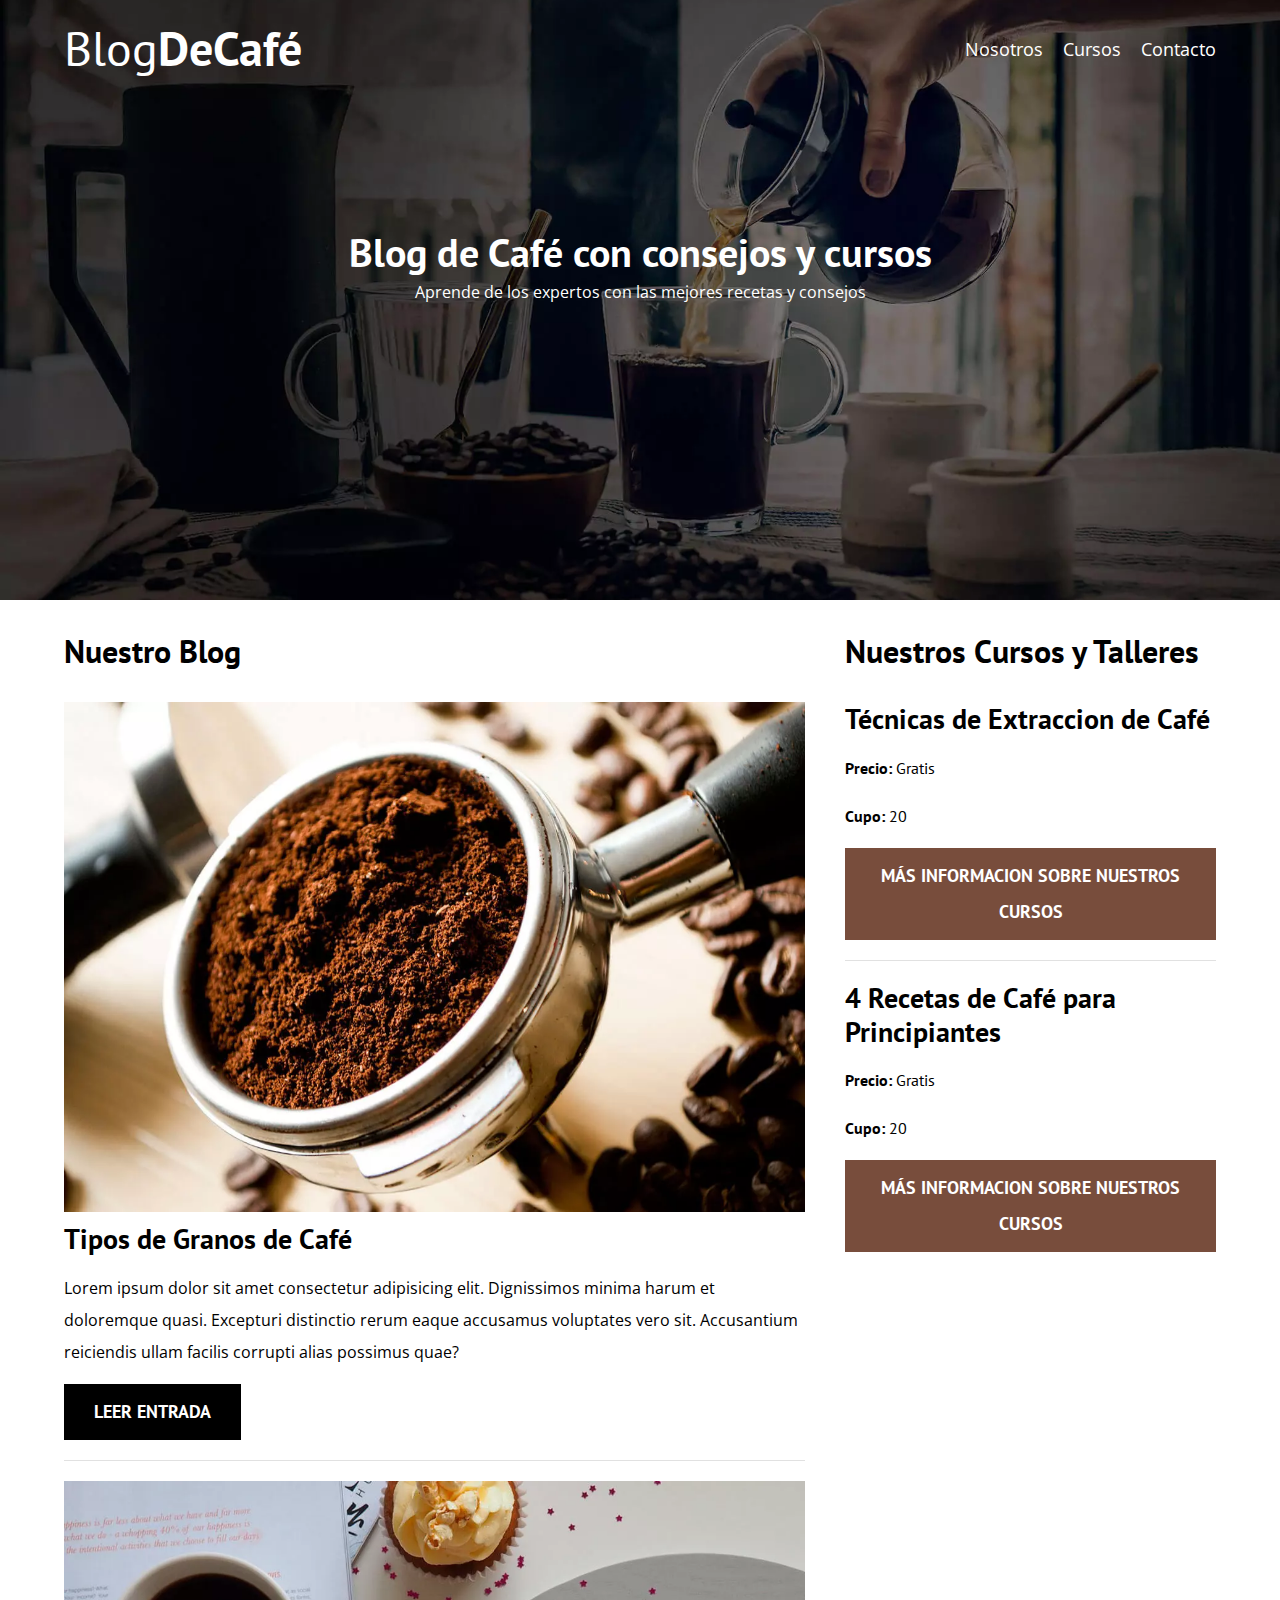
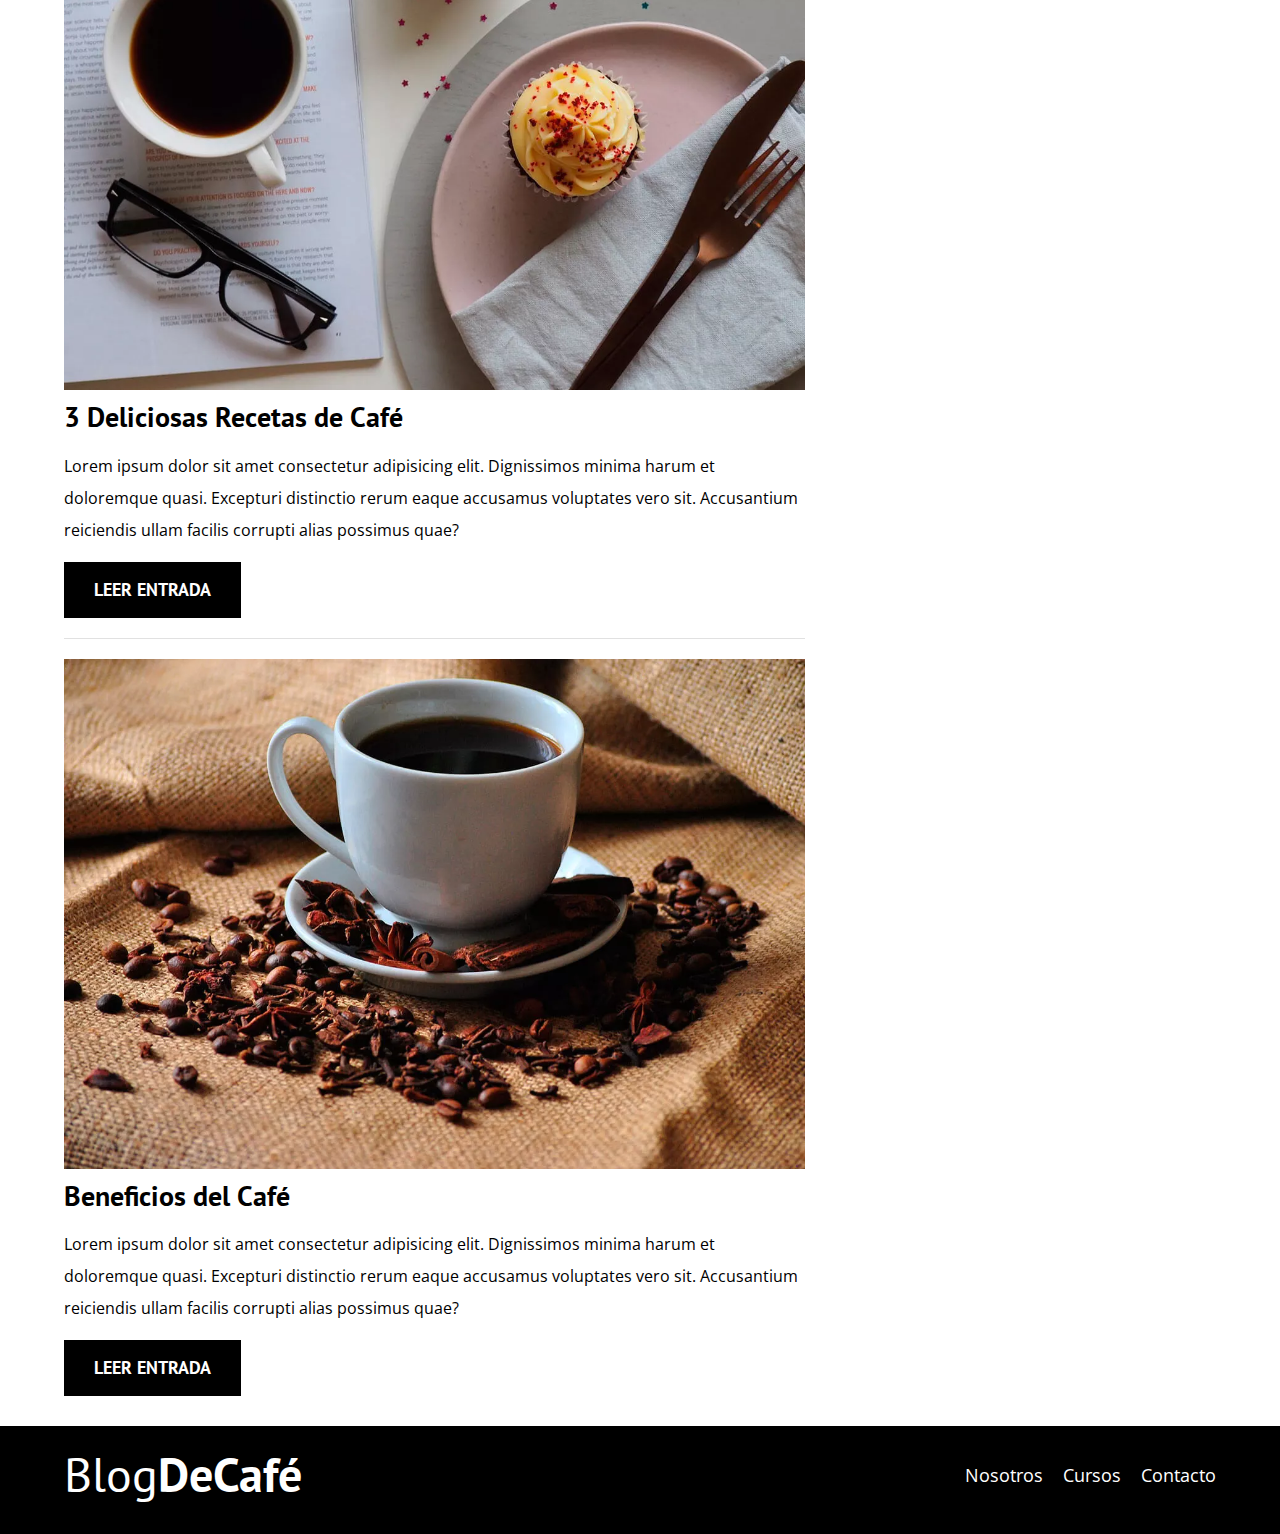
<file: index.html>
<!DOCTYPE html>
<html lang="en">

<head>
    <meta charset="UTF-8">
    <meta http-equiv="X-UA-Compatible" content="IE=edge">
    <meta name="viewport" content="width=device-width, initial-scale=1.0">
    <title>Blog de Café</title>
    <meta name="description" content="Pagina web de blog de café">

    <!-- Prefetch --> <!-- Pagina que se precarga suponiendo que es la proxima que el usuario abrira. -->
    <link rel="prefetch" href="nosotros.html" as="document">
    
    <!-- Preload -->
    <link rel="preload" href="css/normalize.css" as="style">
    <link rel="stylesheet" href="css/normalize.css">

    <link rel="preload" href="https://fonts.googleapis.com/css2?family=Open+Sans&family=PT+Sans:wght@400;700&display=swap"
    as="font" crossorigin="crossorigin">
    <link rel="preconnect" href="https://fonts.googleapis.com">
    <link rel="preconnect" href="https://fonts.gstatic.com" crossorigin>
    <link href="https://fonts.googleapis.com/css2?family=Open+Sans&family=PT+Sans:wght@400;700&display=swap" rel="stylesheet">

    <link rel="preload" href="css/styles.css" as="style">
    <link rel="stylesheet" href="css/styles.css">

</head>

<body>
    <header class="header">
        <div class="contenedor">
            <div class="barra">
                <a class="logo" href="index.html">
                    <h1 class="logo__nombre no-margin centrar-texto">Blog<span class="logo__bold">DeCafé</span></h1>
                </a>
                <nav class="navegacion">
                    <a href="nosotros.html" class="navegacion__enlace">Nosotros</a>
                    <a href="cursos.html" class="navegacion__enlace">Cursos</a>
                    <a href="contacto.html" class="navegacion__enlace">Contacto</a>
                </nav>
            </div>
        </div>
        <div class="header__texto">
            <h2 class="no-margin">Blog de Café con consejos y cursos</h2>
            <p class="no-margin">Aprende de los expertos con las mejores recetas y consejos</p>
        </div>
    </header>
    <div class="contenedor contenido-principal">
        <main class="blog">
            <h3>Nuestro Blog</h3>
            <article class="entrada">
                <div class="entrada__imagen">
                    <picture>
                        <source loading="lazy" srcset="img/blog1.webp" type="image/webp">
                        <img loading="lazy" src="img/blog1.jpg" alt="imagen blog">
                    </picture>
                </div>
                <div class="entrada__contenido">
                    <h4 class="no-margin">Tipos de Granos de Café</h4>
                    <p>Lorem ipsum dolor sit amet consectetur adipisicing elit. Dignissimos minima harum et doloremque
                        quasi. Excepturi distinctio rerum eaque accusamus voluptates vero sit. Accusantium reiciendis
                        ullam facilis corrupti alias possimus quae?</p>
                    <a href="entrada.html" class="boton boton--primario">Leer entrada</a>
                </div>
            </article>

            <article class="entrada">
                <div class="entrada__imagen">
                    <picture>
                        <source loading="lazy" srcset="img/blog2.webp" type="image/webp">
                        <img loading="lazy" src="img/blog2.jpg" alt="imagen blog">
                    </picture>
                </div>
                <div class="entrada__contenido">
                    <h4 class="no-margin">3 Deliciosas Recetas de Café</h4>
                    <p>Lorem ipsum dolor sit amet consectetur adipisicing elit. Dignissimos minima harum et doloremque
                        quasi. Excepturi distinctio rerum eaque accusamus voluptates vero sit. Accusantium reiciendis
                        ullam facilis corrupti alias possimus quae?</p>
                    <a href="entrada.html" class="boton boton--primario">Leer entrada</a>
                </div>
            </article>

            <article class="entrada">
                <div class="entrada__imagen">
                    <picture>
                        <source loading="lazy" srcset="img/blog3.webp" type="image/webp">
                        <img loading="lazy" src="img/blog3.jpg" alt="imagen blog">
                    </picture>
                </div>
                <div class="entrada__contenido">
                    <h4 class="no-margin">Beneficios del Café</h4>
                    <p>Lorem ipsum dolor sit amet consectetur adipisicing elit. Dignissimos minima harum et doloremque
                        quasi. Excepturi distinctio rerum eaque accusamus voluptates vero sit. Accusantium reiciendis
                        ullam facilis corrupti alias possimus quae?</p>
                    <a href="entrada.html" class="boton boton--primario">Leer entrada</a>
                </div>
            </article>
        </main>
        <aside class="sidebar">
            <h3>Nuestros Cursos y Talleres</h3>
            <ul class="cursos no-padding">
                <li class="widget-curso">
                    <h4 class="no-margin">Técnicas de Extraccion de Café</h4>
                    <p class="widget-curso__label">Precio:
                        <span class="widget-curso__info">Gratis</span>
                    </p>
                    <p class="widget-curso__label">Cupo:
                        <span class="widget-curso__info">20</span>
                    </p>
                    <a href="entrada.html" class="boton boton--secundario">Más Informacion sobre nuestros cursos</a>
                </li>
                <li class="widget-curso">
                    <h4 class="no-margin">4 Recetas de Café para Principiantes</h4>
                    <p class="widget-curso__label">Precio:
                        <span class="widget-curso__info">Gratis</span>
                    </p>
                    <p class="widget-curso__label">Cupo:
                        <span class="widget-curso__info">20</span>
                    </p>
                    <a href="entrada.html" class="boton boton--secundario">Más Informacion sobre nuestros cursos</a>
                </li>
            </ul>
        </aside>
    </div>
    <footer class="footer">
        <div class="contenedor">
            <div class="barra">
                <a class="logo" href="index.html">
                    <h1 class="logo__nombre no-margin centrar-texto">Blog<span class="logo__bold">DeCafé</span></h1>
                </a>
                <nav class="navegacion">
                    <a href="nosotros.html" class="navegacion__enlace">Nosotros</a>
                    <a href="cursos.html" class="navegacion__enlace">Cursos</a>
                    <a href="contacto.html" class="navegacion__enlace">Contacto</a>
                </nav>
            </div>
        </div>
    </footer>

    <script src="js/modernizr.js"></script>

</body>
</html>
</file>
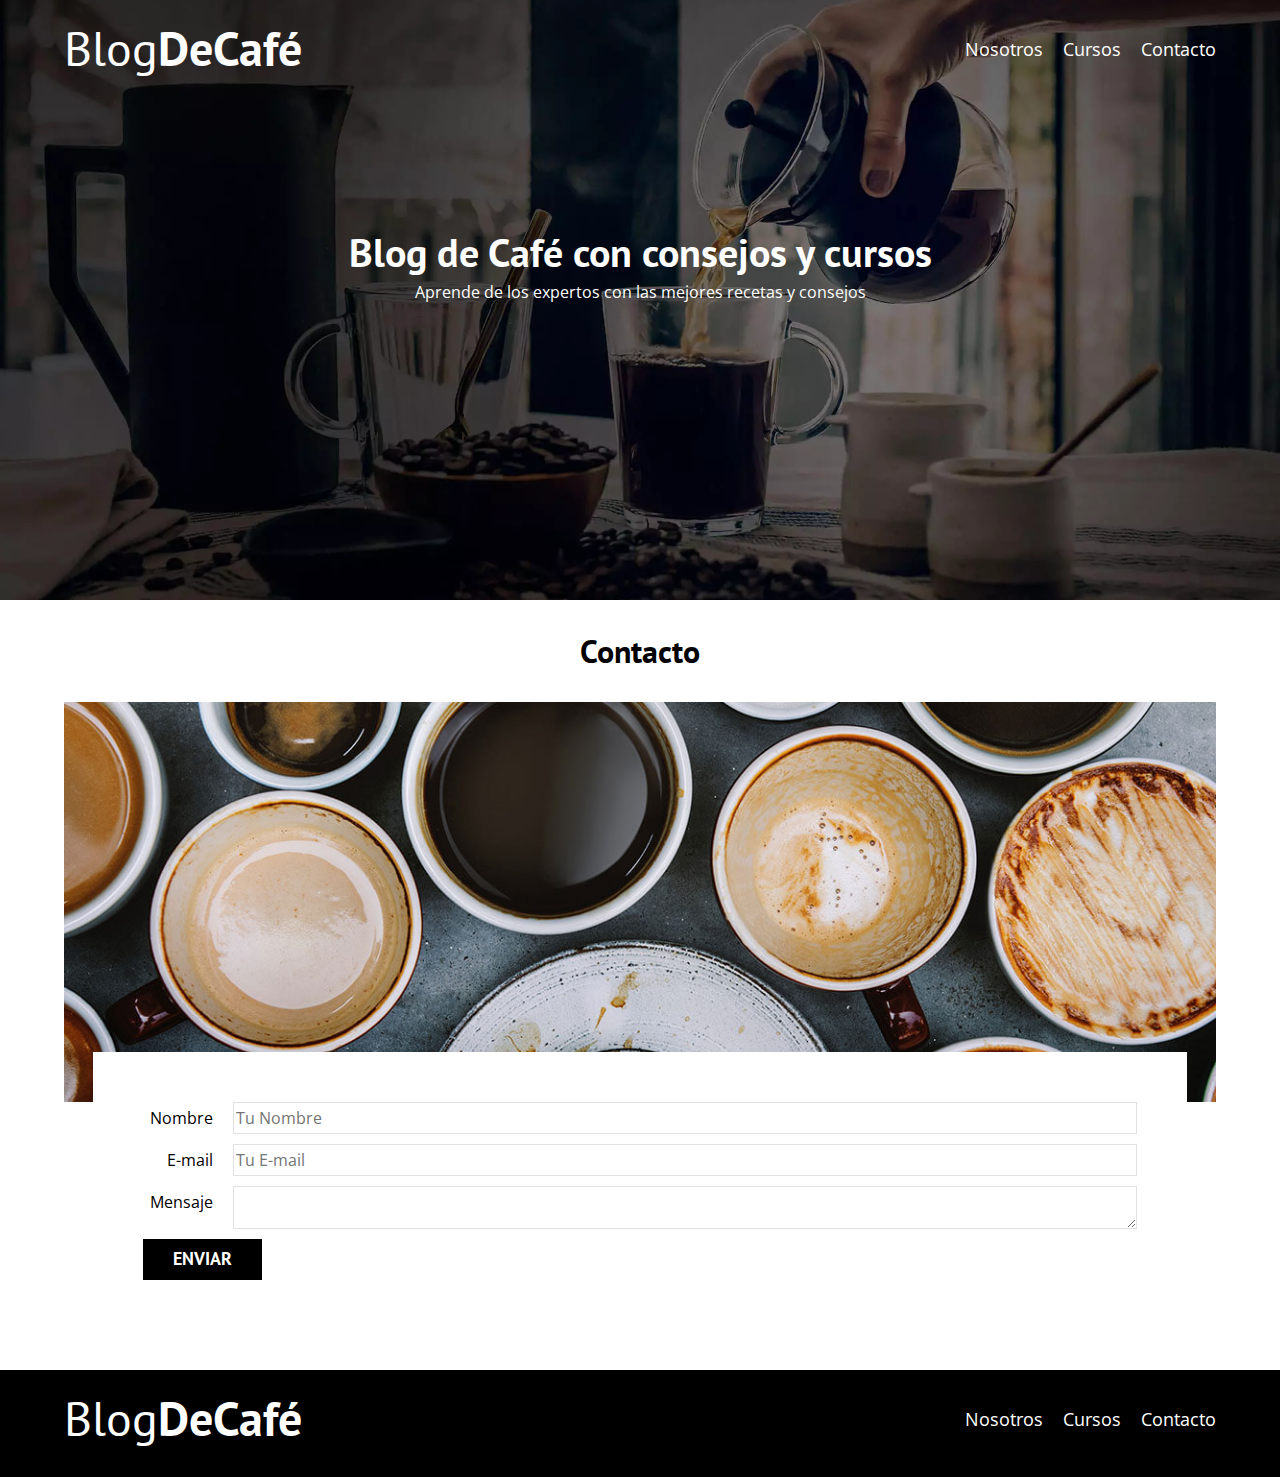
<file: contacto.html>
<!DOCTYPE html>
<html lang="en">

<head>
    <meta charset="UTF-8">
    <meta http-equiv="X-UA-Compatible" content="IE=edge">
    <meta name="viewport" content="width=device-width, initial-scale=1.0">
    <title>Blog de Café</title>
    <link rel="stylesheet" href="css/normalize.css">
    <link rel="preconnect" href="https://fonts.googleapis.com">
    <link rel="preconnect" href="https://fonts.gstatic.com" crossorigin>
    <link href="https://fonts.googleapis.com/css2?family=Open+Sans&family=PT+Sans:wght@400;700&display=swap"
        rel="stylesheet">
    <link rel="stylesheet" href="css/styles.css">
</head>

<body>
    <header class="header">
        <div class="contenedor">
            <div class="barra">
                <a class="logo" href="index.html">
                    <h1 class="logo__nombre no-margin centrar-texto">Blog<span class="logo__bold">DeCafé</span></h1>
                </a>
                <nav class="navegacion">
                    <a href="nosotros.html" class="navegacion__enlace">Nosotros</a>
                    <a href="cursos.html" class="navegacion__enlace">Cursos</a>
                    <a href="contacto.html" class="navegacion__enlace">Contacto</a>
                </nav>
            </div>
        </div>
        <div class="header__texto">
            <h2 class="no-margin">Blog de Café con consejos y cursos</h2>
            <p class="no-margin">Aprende de los expertos con las mejores recetas y consejos</p>
        </div>
    </header>

    <main class="contenedor">
        <h3 class="centrar-texto">Contacto</h3>

        <div class="contacto-bg"></div>

        <form class="formulario">
            <div class="campo">
                <label class="campo__label" for="nombre">Nombre</label>
                <input 
                    class="campo__field"
                    type="text" 
                    placeholder="Tu Nombre" 
                    id="nombre">

            </div>
            <div class="campo">
                <label class="campo__label" for="email">E-mail</label>
                <input 
                    class="campo__field"
                    type="email" 
                    placeholder="Tu E-mail" 
                    id="email">
            </div>
            <div class="campo">
                <label class="campo__label" for="mensaje">Mensaje</label>
                <textarea
                    class="campo__field campo__field--textarea"
                    id="mensaje"></textarea>
            </div>
            <div class="campo">
                <input 
                    type="submit" 
                    value="Enviar" 
                    class="boton boton--primario">
            </div>
        </form>

    </main> <!-- .contenedor -->

    <footer class="footer">
        <div class="contenedor">
            <div class="barra">
                <a class="logo" href="index.html">
                    <h1 class="logo__nombre no-margin centrar-texto">Blog<span class="logo__bold">DeCafé</span></h1>
                </a>
                <nav class="navegacion">
                    <a href="nosotros.html" class="navegacion__enlace">Nosotros</a>
                    <a href="cursos.html" class="navegacion__enlace">Cursos</a>
                    <a href="contacto.html" class="navegacion__enlace">Contacto</a>
                </nav>
            </div>
        </div>
    </footer>

    <script src="js/modernizr.js"></script>
</body>
</html>
</file>
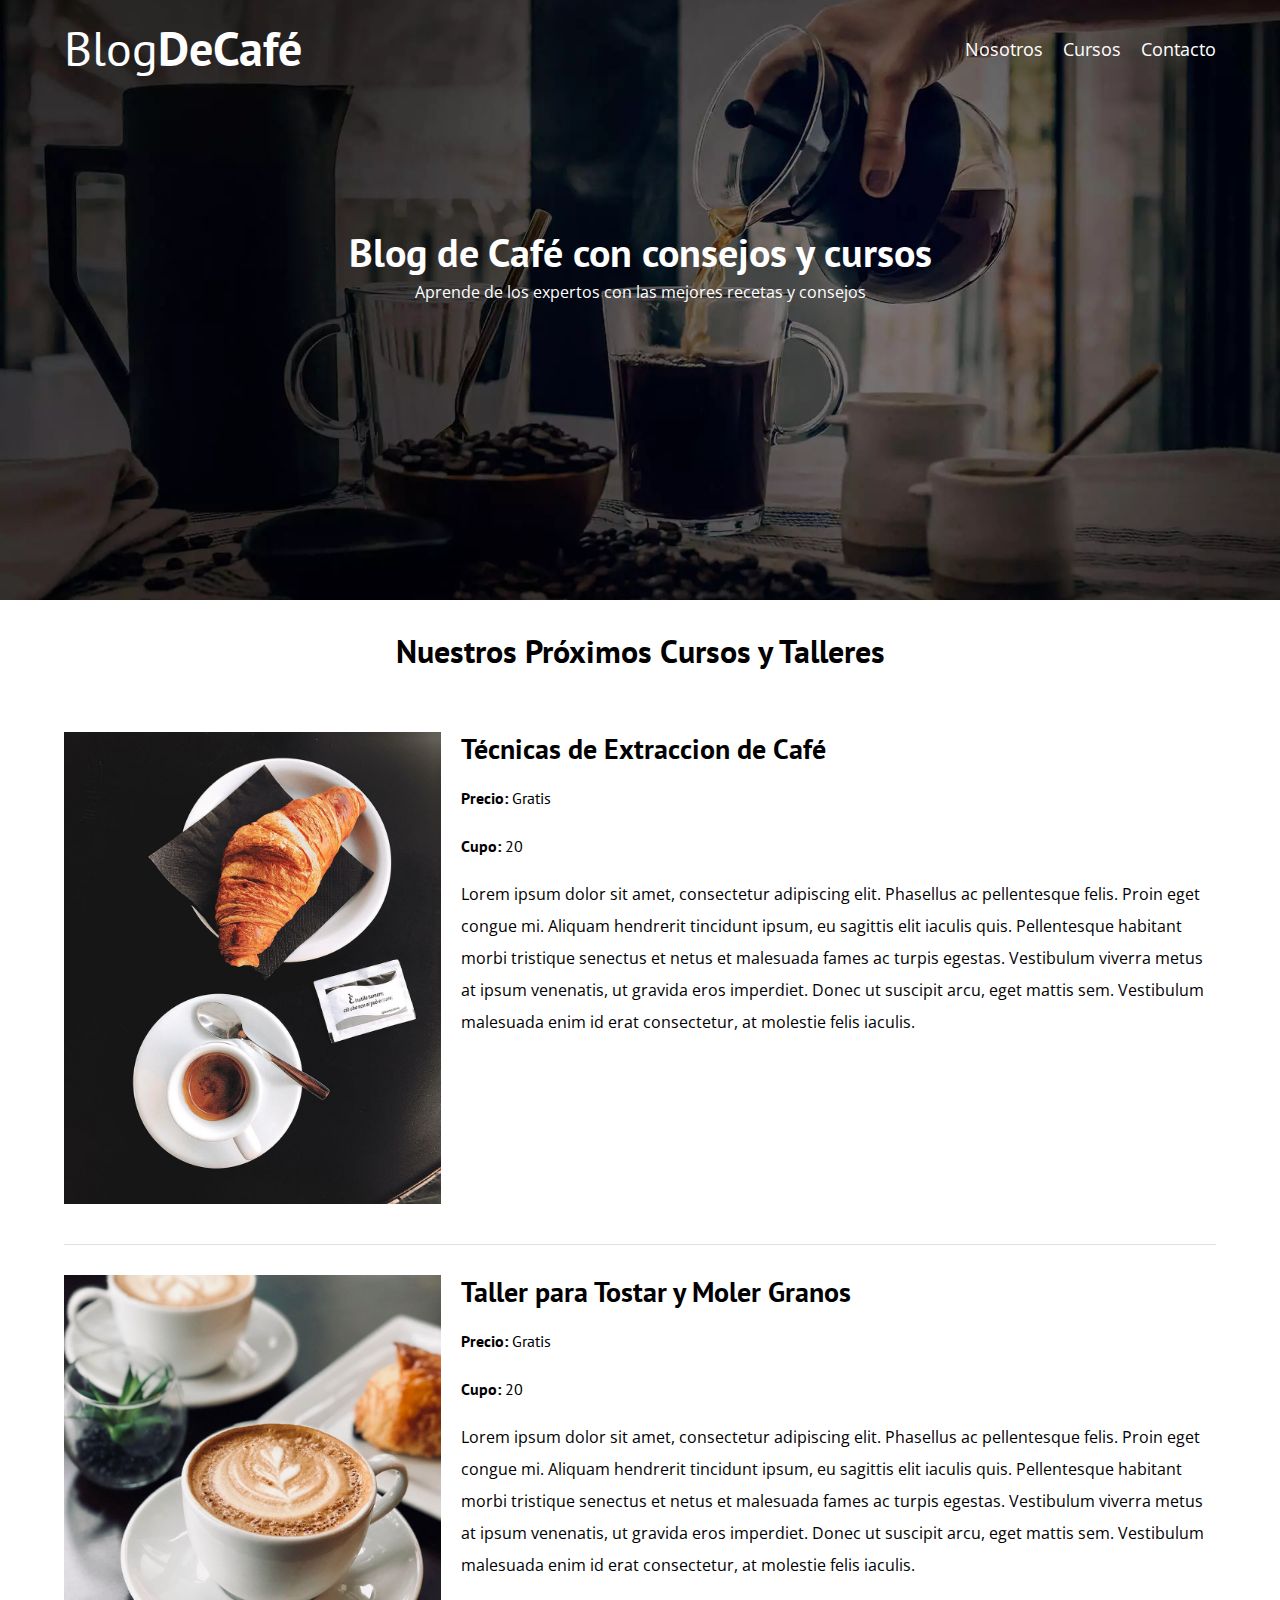
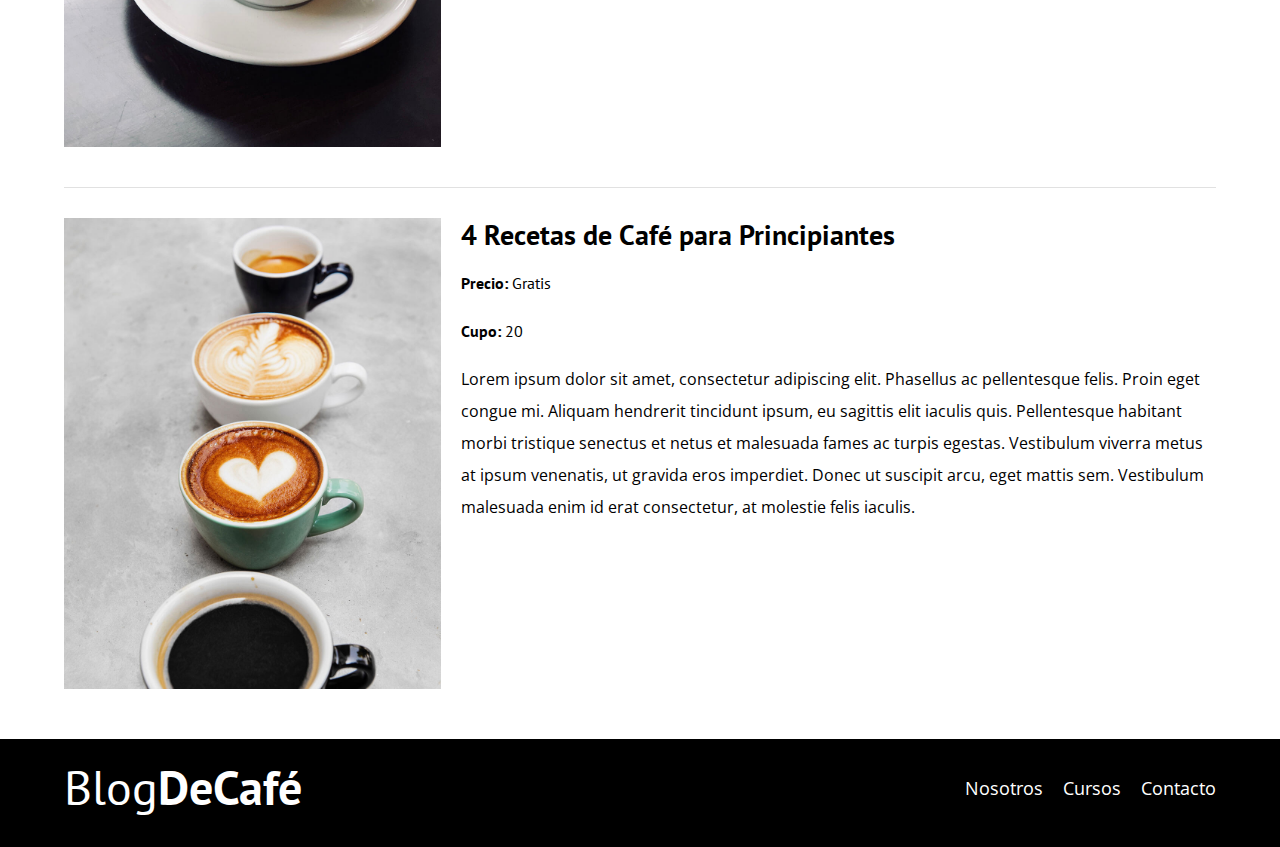
<file: cursos.html>
<!DOCTYPE html>
<html lang="en">

<head>
    <meta charset="UTF-8">
    <meta http-equiv="X-UA-Compatible" content="IE=edge">
    <meta name="viewport" content="width=device-width, initial-scale=1.0">
    <title>Blog de Café</title>
    <link rel="stylesheet" href="css/normalize.css">
    <link rel="preconnect" href="https://fonts.googleapis.com">
    <link rel="preconnect" href="https://fonts.gstatic.com" crossorigin>
    <link href="https://fonts.googleapis.com/css2?family=Open+Sans&family=PT+Sans:wght@400;700&display=swap"
        rel="stylesheet">
    <link rel="stylesheet" href="css/styles.css">
</head>

<body>
    <header class="header">
        <div class="contenedor">
            <div class="barra">
                <a class="logo" href="index.html">
                    <h1 class="logo__nombre no-margin centrar-texto">Blog<span class="logo__bold">DeCafé</span></h1>
                </a>
                <nav class="navegacion">
                    <a href="nosotros.html" class="navegacion__enlace">Nosotros</a>
                    <a href="cursos.html" class="navegacion__enlace">Cursos</a>
                    <a href="contacto.html" class="navegacion__enlace">Contacto</a>
                </nav>
            </div>
        </div>
        <div class="header__texto">
            <h2 class="no-margin">Blog de Café con consejos y cursos</h2>
            <p class="no-margin">Aprende de los expertos con las mejores recetas y consejos</p>
        </div>
    </header>

    <main class="contenedor">
        <h3 class="centrar-texto">Nuestros Próximos Cursos y Talleres</h3>

        <div class="curso">
            <div class="curso__imagen">
                <img src="img/curso1.jpg" alt="imagen del curso">
            </div>
            <div class="curso__informacion">
                <h4 class="no-margin">Técnicas de Extraccion de Café</h4>
                <p class="curso__label">Precio:
                    <span class="curso__info">Gratis</span>
                </p>
                <p class="curso__label">Cupo:
                    <span class="curso__info">20</span>
                </p>
                <p class="curso__descripcion">
                    Lorem ipsum dolor sit amet, consectetur adipiscing elit. Phasellus ac pellentesque felis. Proin eget
                    congue mi. Aliquam hendrerit tincidunt ipsum, eu sagittis elit iaculis quis. Pellentesque habitant
                    morbi tristique senectus et netus et malesuada fames ac turpis egestas. Vestibulum viverra metus at
                    ipsum venenatis, ut gravida eros imperdiet. Donec ut suscipit arcu, eget mattis sem. Vestibulum
                    malesuada enim id erat consectetur, at molestie felis iaculis.
                </p>
            </div> <!-- .curso__informacion -->
        </div> <!--.curso-->

        <div class="curso">
            <div class="curso__imagen">
                <img src="img/curso2.jpg" alt="imagen del curso">
            </div>
            <div class="curso__informacion">
                <h4 class="no-margin">Taller para Tostar y Moler Granos</h4>
                <p class="curso__label">Precio:
                    <span class="curso__info">Gratis</span>
                </p>
                <p class="curso__label">Cupo:
                    <span class="curso__info">20</span>
                </p>
                <p class="curso__descripcion">
                    Lorem ipsum dolor sit amet, consectetur adipiscing elit. Phasellus ac pellentesque felis. Proin eget
                    congue mi. Aliquam hendrerit tincidunt ipsum, eu sagittis elit iaculis quis. Pellentesque habitant
                    morbi tristique senectus et netus et malesuada fames ac turpis egestas. Vestibulum viverra metus at
                    ipsum venenatis, ut gravida eros imperdiet. Donec ut suscipit arcu, eget mattis sem. Vestibulum
                    malesuada enim id erat consectetur, at molestie felis iaculis.
                </p>
            </div> <!-- .curso__informacion -->
        </div> <!--.curso-->

        <div class="curso">
            <div class="curso__imagen">
                <img src="img/curso3.jpg" alt="imagen del curso">
            </div>
            <div class="curso__informacion">
                <h4 class="no-margin">4 Recetas de Café para Principiantes</h4>
                <p class="curso__label">Precio:
                    <span class="curso__info">Gratis</span>
                </p>
                <p class="curso__label">Cupo:
                    <span class="curso__info">20</span>
                </p>
                <p class="curso__descripcion">
                    Lorem ipsum dolor sit amet, consectetur adipiscing elit. Phasellus ac pellentesque felis. Proin eget
                    congue mi. Aliquam hendrerit tincidunt ipsum, eu sagittis elit iaculis quis. Pellentesque habitant
                    morbi tristique senectus et netus et malesuada fames ac turpis egestas. Vestibulum viverra metus at
                    ipsum venenatis, ut gravida eros imperdiet. Donec ut suscipit arcu, eget mattis sem. Vestibulum
                    malesuada enim id erat consectetur, at molestie felis iaculis.
                </p>
            </div> <!-- .curso__informacion -->
        </div> <!--.curso-->

    </main>

    <footer class="footer">
        <div class="contenedor">
            <div class="barra">
                <a class="logo" href="index.html">
                    <h1 class="logo__nombre no-margin centrar-texto">Blog<span class="logo__bold">DeCafé</span></h1>
                </a>
                <nav class="navegacion">
                    <a href="nosotros.html" class="navegacion__enlace">Nosotros</a>
                    <a href="cursos.html" class="navegacion__enlace">Cursos</a>
                    <a href="contacto.html" class="navegacion__enlace">Contacto</a>
                </nav>
            </div>
        </div>
    </footer>

    <script src="js/modernizr.js"></script>
</body>
</html>
</file>
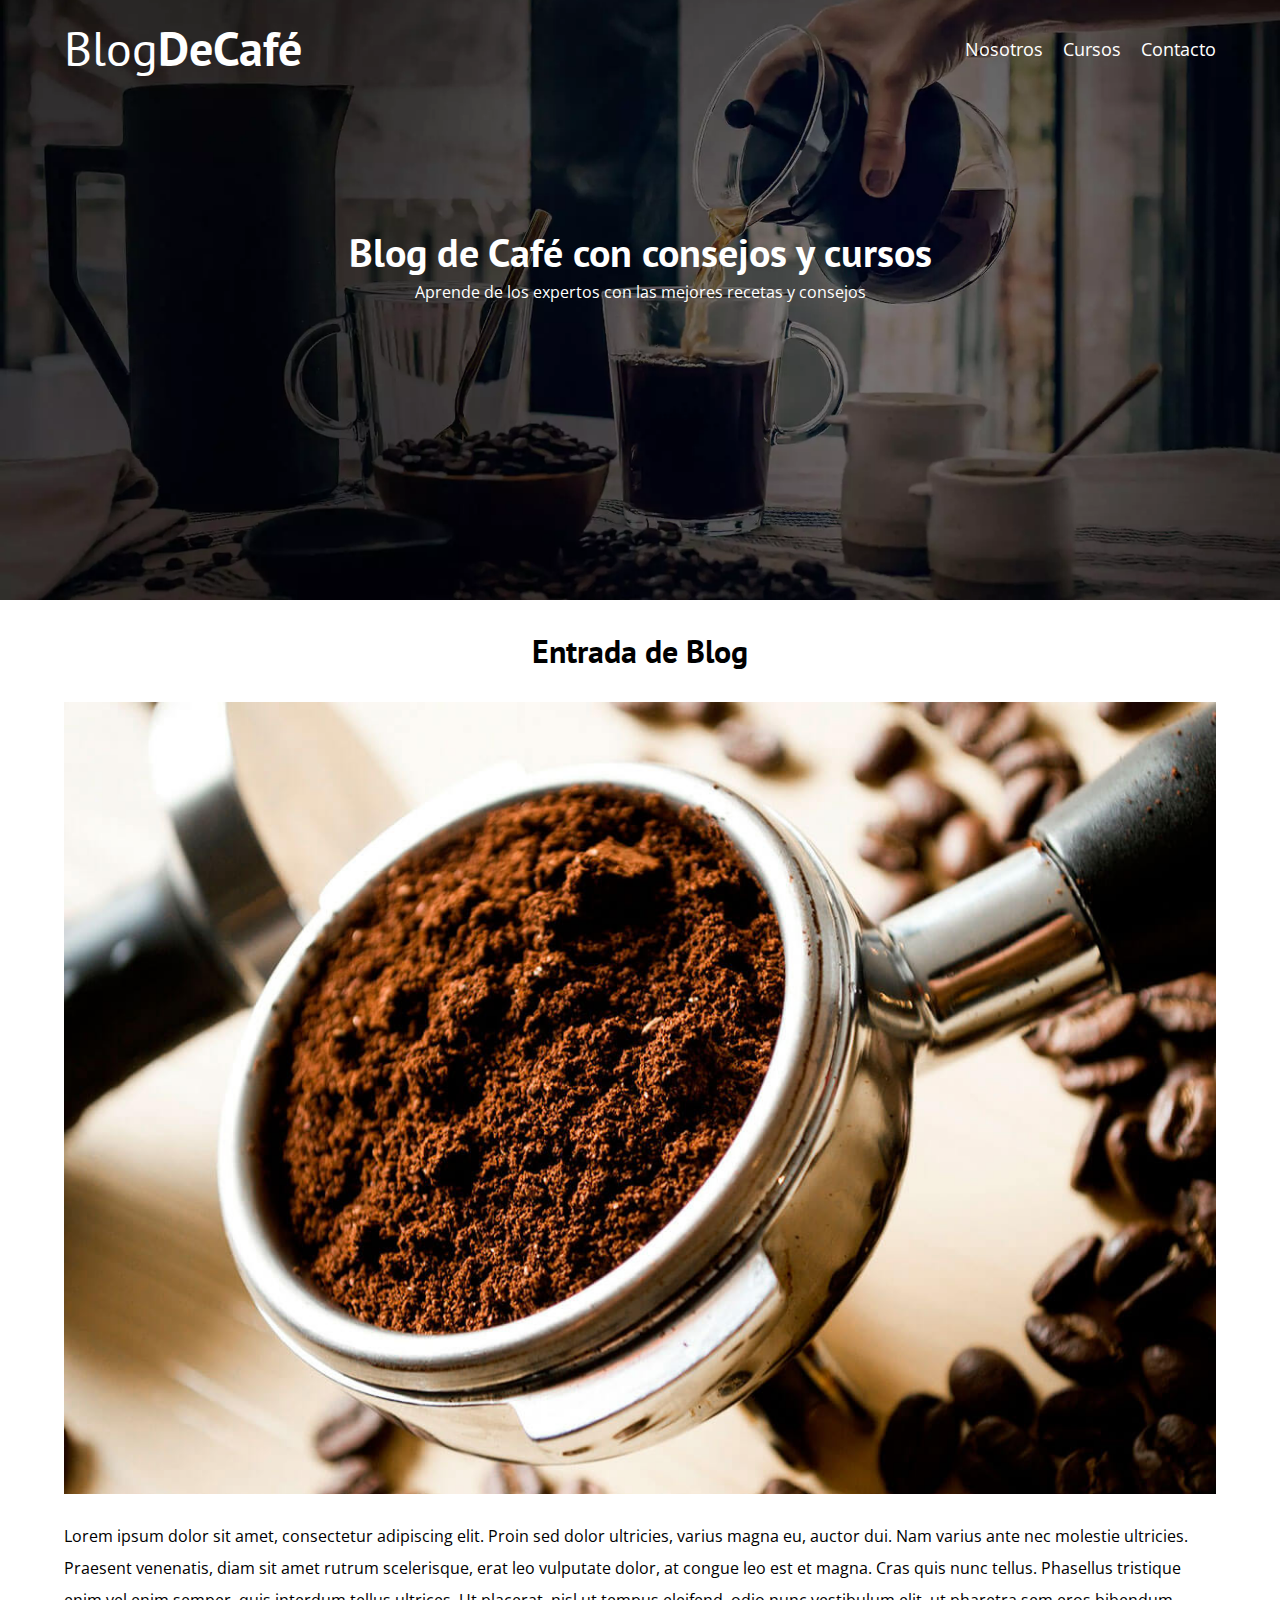
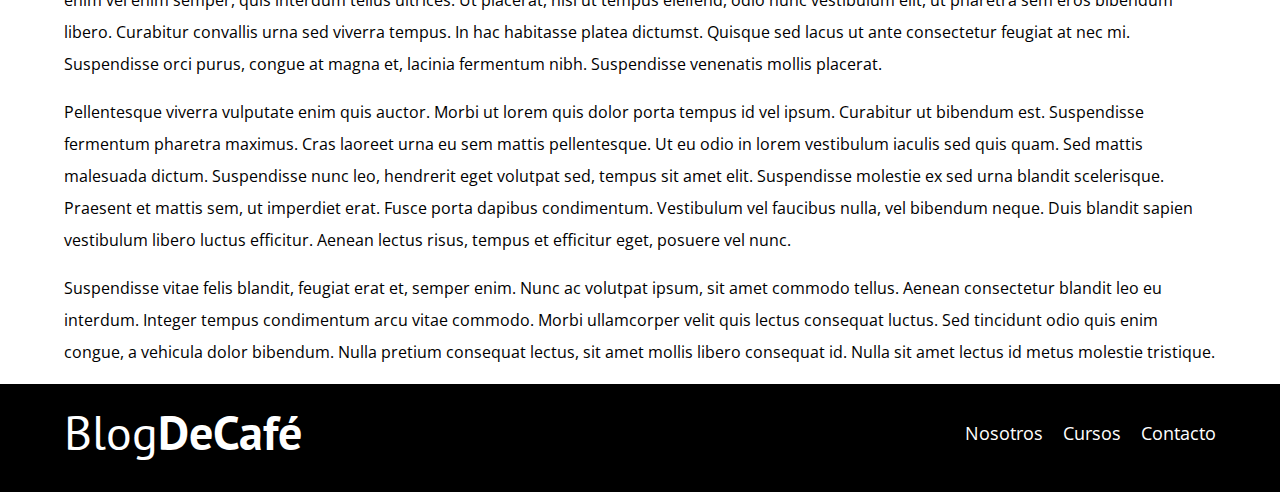
<file: entrada.html>
<!DOCTYPE html>
<html lang="en">

<head>
    <meta charset="UTF-8">
    <meta http-equiv="X-UA-Compatible" content="IE=edge">
    <meta name="viewport" content="width=device-width, initial-scale=1.0">
    <title>Blog de Café</title>
    <link rel="stylesheet" href="css/normalize.css">
    <link rel="preconnect" href="https://fonts.googleapis.com">
    <link rel="preconnect" href="https://fonts.gstatic.com" crossorigin>
    <link href="https://fonts.googleapis.com/css2?family=Open+Sans&family=PT+Sans:wght@400;700&display=swap"
        rel="stylesheet">
    <link rel="stylesheet" href="css/styles.css">
</head>

<body>
    <header class="header">
        <div class="contenedor">
            <div class="barra">
                <a class="logo" href="index.html">
                    <h1 class="logo__nombre no-margin centrar-texto">Blog<span class="logo__bold">DeCafé</span></h1>
                </a>
                <nav class="navegacion">
                    <a href="nosotros.html" class="navegacion__enlace">Nosotros</a>
                    <a href="cursos.html" class="navegacion__enlace">Cursos</a>
                    <a href="contacto.html" class="navegacion__enlace">Contacto</a>
                </nav>
            </div>
        </div>
        <div class="header__texto">
            <h2 class="no-margin">Blog de Café con consejos y cursos</h2>
            <p class="no-margin">Aprende de los expertos con las mejores recetas y consejos</p>
        </div>
    </header>

    <main class="contenedor">
        <h3 class="centrar-texto">Entrada de Blog</h3>
        <img src="img/blog1.jpg" alt="imagen del blog">

        <p>
            Lorem ipsum dolor sit amet, consectetur adipiscing elit. Proin sed dolor ultricies, varius magna eu, auctor
            dui. Nam varius ante nec molestie ultricies. Praesent venenatis, diam sit amet rutrum scelerisque, erat leo
            vulputate dolor, at congue leo est et magna. Cras quis nunc tellus. Phasellus tristique enim vel enim
            semper, quis interdum tellus ultrices. Ut placerat, nisl ut tempus eleifend, odio nunc vestibulum elit, ut
            pharetra sem eros bibendum libero. Curabitur convallis urna sed viverra tempus. In hac habitasse platea
            dictumst. Quisque sed lacus ut ante consectetur feugiat at nec mi. Suspendisse orci purus, congue at magna
            et, lacinia fermentum nibh. Suspendisse venenatis mollis placerat.
        </p>
        <p>
            Pellentesque viverra vulputate enim quis auctor. Morbi ut lorem quis dolor porta tempus id vel ipsum.
            Curabitur ut bibendum est. Suspendisse fermentum pharetra maximus. Cras laoreet urna eu sem mattis
            pellentesque. Ut eu odio in lorem vestibulum iaculis sed quis quam. Sed mattis malesuada dictum. Suspendisse
            nunc leo, hendrerit eget volutpat sed, tempus sit amet elit. Suspendisse molestie ex sed urna blandit
            scelerisque. Praesent et mattis sem, ut imperdiet erat. Fusce porta dapibus condimentum. Vestibulum vel
            faucibus nulla, vel bibendum neque. Duis blandit sapien vestibulum libero luctus efficitur. Aenean lectus
            risus, tempus et efficitur eget, posuere vel nunc.
        </p>
        <p>
            Suspendisse vitae felis blandit, feugiat erat et, semper enim. Nunc ac volutpat ipsum, sit amet commodo
            tellus. Aenean consectetur blandit leo eu interdum. Integer tempus condimentum arcu vitae commodo. Morbi
            ullamcorper velit quis lectus consequat luctus. Sed tincidunt odio quis enim congue, a vehicula dolor
            bibendum. Nulla pretium consequat lectus, sit amet mollis libero consequat id. Nulla sit amet lectus id
            metus molestie tristique.
        </p>

    </main> <!-- .contenedor -->

    <footer class="footer">
        <div class="contenedor">
            <div class="barra">
                <a class="logo" href="index.html">
                    <h1 class="logo__nombre no-margin centrar-texto">Blog<span class="logo__bold">DeCafé</span></h1>
                </a>
                <nav class="navegacion">
                    <a href="nosotros.html" class="navegacion__enlace">Nosotros</a>
                    <a href="cursos.html" class="navegacion__enlace">Cursos</a>
                    <a href="contacto.html" class="navegacion__enlace">Contacto</a>
                </nav>
            </div>
        </div>
    </footer>

    <script src="js/modernizr.js"></script>
</body>
</html>
</file>
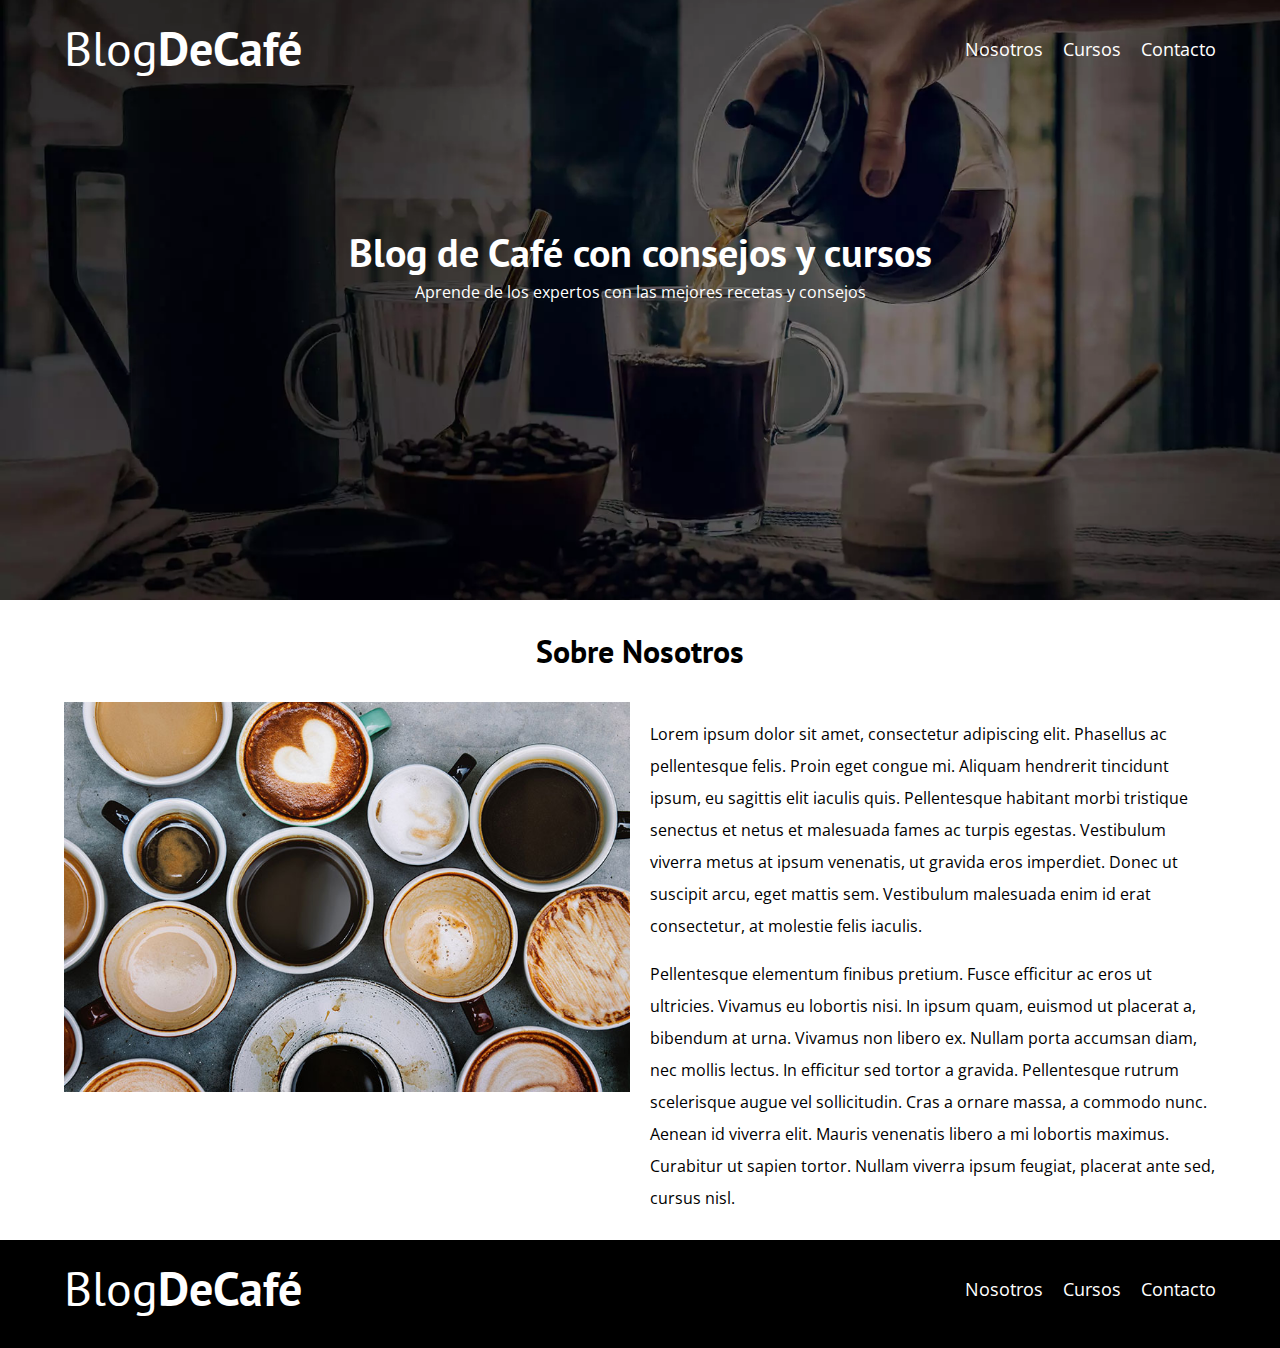
<file: nosotros.html>
<!DOCTYPE html>
<html lang="en">

<head>
    <meta charset="UTF-8">
    <meta http-equiv="X-UA-Compatible" content="IE=edge">
    <meta name="viewport" content="width=device-width, initial-scale=1.0">
    <title>Blog de Café</title>
    <link rel="stylesheet" href="css/normalize.css">
    <link rel="preconnect" href="https://fonts.googleapis.com">
    <link rel="preconnect" href="https://fonts.gstatic.com" crossorigin>
    <link href="https://fonts.googleapis.com/css2?family=Open+Sans&family=PT+Sans:wght@400;700&display=swap"
        rel="stylesheet">
    <link rel="stylesheet" href="css/styles.css">
</head>

<body>
    <header class="header">
        <div class="contenedor">
            <div class="barra">
                <a class="logo" href="index.html">
                    <h1 class="logo__nombre no-margin centrar-texto">Blog<span class="logo__bold">DeCafé</span></h1>
                </a>
                <nav class="navegacion">
                    <a href="nosotros.html" class="navegacion__enlace">Nosotros</a>
                    <a href="cursos.html" class="navegacion__enlace">Cursos</a>
                    <a href="contacto.html" class="navegacion__enlace">Contacto</a>
                </nav>
            </div>
        </div>
        <div class="header__texto">
            <h2 class="no-margin">Blog de Café con consejos y cursos</h2>
            <p class="no-margin">Aprende de los expertos con las mejores recetas y consejos</p>
        </div>
    </header>

    <main class="contenedor">
        <h3 class="centrar-texto">Sobre Nosotros</h3>

        <div class="sobre-nosotros">
            <div class="sobre-nosotros__imagen">
                <img src="img/nosotros.jpg" alt="imagen nosotros">
            </div>
            <div class="sobre-nosotros__texto">

                <p>Lorem ipsum dolor sit amet, consectetur adipiscing elit. Phasellus ac pellentesque felis. Proin eget
                congue mi. Aliquam hendrerit tincidunt ipsum, eu sagittis elit iaculis quis. Pellentesque habitant morbi
                tristique senectus et netus et malesuada fames ac turpis egestas. Vestibulum viverra metus at ipsum
                venenatis, ut gravida eros imperdiet. Donec ut suscipit arcu, eget mattis sem. Vestibulum malesuada enim
                id erat consectetur, at molestie felis iaculis.</p>

                <p>Pellentesque elementum finibus pretium. Fusce efficitur ac eros ut ultricies. Vivamus eu lobortis nisi.
                In ipsum quam, euismod ut placerat a, bibendum at urna. Vivamus non libero ex. Nullam porta accumsan
                diam, nec mollis lectus. In efficitur sed tortor a gravida. Pellentesque rutrum scelerisque augue vel
                sollicitudin. Cras a ornare massa, a commodo nunc. Aenean id viverra elit. Mauris venenatis libero a mi
                lobortis maximus. Curabitur ut sapien tortor. Nullam viverra ipsum feugiat, placerat ante sed, cursus
                nisl.</p>

            </div>
        </div>
    </main>

    <footer class="footer">
        <div class="contenedor">
            <div class="barra">
                <a class="logo" href="index.html">
                    <h1 class="logo__nombre no-margin centrar-texto">Blog<span class="logo__bold">DeCafé</span></h1>
                </a>
                <nav class="navegacion">
                    <a href="nosotros.html" class="navegacion__enlace">Nosotros</a>
                    <a href="cursos.html" class="navegacion__enlace">Cursos</a>
                    <a href="contacto.html" class="navegacion__enlace">Contacto</a>
                </nav>
            </div>
        </div>
    </footer>

    <script src="js/modernizr.js"></script>
</body>
</html>
</file>
<file: css/styles.css>
:root {
    --fuenteHeading: 'PT Sans', sans-serif;
    --fuenteParrafos: 'Open Sans', sans-serif;

    --primario: #784D3C;
    --blanco: #fff;
    --negro: #000;
    --gris: #e1e1e1;
}
html {
    font-size: 62.5%;
    box-sizing: border-box;
}
*, *:before, *:after {
  box-sizing: inherit;
}
body {
    font-family: var(--fuenteParrafos);
    font-size: 1.6rem;
    line-height: 2; /* Interlineado */
}

/* Globales */
.contenedor {
    width: min(90%, 120rem);
    margin: 0 auto;
}

a{
    text-decoration: none;
}

h1, h2, h3, h4 {
    font-family: var(--fuenteHeading);
    line-height: 1.2;
}
h1 {
    font-size: 4.8rem;
}
h2 {
    font-size: 4rem;
}
h3 {
    font-size: 3.2rem;
}
h4 {
    font-size: 2.8rem;
}

img {
    max-width: 100%;
}

.no-margin {
    margin: 0;
}
.no-padding {
    padding: 0;
}
.centrar-texto {
    text-align: center;
}

/* Header */
.webp .header {
    background-image: url(../img/banner.webp);
}
.no-webp .header {
    background-image: url(../img/banner.jpg);
}

.header {
    height: 60rem;
    background-size: cover; /* Para que tome todo el espacio disponible, y no se repita */
    background-repeat: no-repeat;
    background-position: center center; /* Alinea vertical y horizontalmente */
}

.header__texto{
    color: var(--blanco);
    text-align: center;
    margin-top: 5rem;
}

@media (min-width: 768px) {
    .header__texto {
        margin-top: 15rem;
    }
}

.barra {
    padding-top: 2rem;
}

@media (min-width: 768px) {
    .barra {
        display: flex;
        justify-content: space-between; /* Alinea horizontalmente */
        align-items: center; /* Alinea verticalmente */
    }
}

.logo {
    color: var(--blanco);
}
.logo__nombre {
    font-weight: 400;
}
.logo__bold {
    font-weight: 700;
}

@media (min-width: 768px){
    .navegacion {
        display: flex;
        gap: 2rem;
    }
}
.navegacion__enlace {
    display: block;
    text-align: center;
    font-size: 1.8rem;
    color: var(--blanco);
}
@media (min-width: 768px) { 
    .contenido-principal {
        display: grid;
        grid-template-columns: 2fr 1fr;
        column-gap: 4rem;
    }   
}

.entrada {
    border-bottom: 1px solid var(--gris);
    margin-bottom: 2rem;
}

.entrada:last-of-type {
    border: none;
    margin-bottom: 0;
}

.boton {
    display: block;
    font-family: var(--fuenteHeading);
    color: var(--blanco);
    text-align: center;
    padding: 1rem 3rem;
    font-size: 1.8rem;
    text-transform: uppercase;
    font-weight: 700;
    margin-bottom: 2rem;
    border: none;
}
@media (min-width: 768px) {
    .boton {
        display: inline-block;
    }
}
.boton:hover {
    cursor: pointer;
}
.boton--primario {
    background-color: var(--negro);
}
.boton--secundario {
    background-color: var(--primario);
}

.cursos {
    list-style: none;
}
.widget-curso {
    border-bottom: 1px solid var(--gris);
    margin-bottom: 2rem;
}
.widget-curso:last-of-type {
    border: none;
    margin-bottom: none;
}
.widget-curso__label {
    font-family: var(--fuenteHeading);
    font-weight: bold; /* 700 */
}
.widget-curso__info {
    font-weight: normal; /* 400 */
}
.widget-curso__label,
.widget-curso__info {
    font-weight: 2rem;
}

.footer {
    background-color: var(--negro);
    padding-bottom: 3rem;
    margin-top: 1rem;
}

/* Sobre Nostros */
@media (min-width: 768px) {
    .sobre-nosotros {
        display: grid;
        grid-template-columns: repeat(2, 1fr);
        column-gap: 2rem;
    }
}

/* Cursos */
.curso {
    padding: 3rem 0;
    border-bottom: 1px solid var(--gris);
}
.curso:last-of-type {
    border-bottom: none;
}

@media (min-width: 768px) {
    .curso {
        display: grid;
        grid-template-columns: 1fr 2fr;
        column-gap: 2rem;
    }
}

.curso__label {
    font-family: var(--fuenteHeading);
    font-weight: bold; /* 700 */
}
.curso__info {
    font-weight: normal; /* 400 */
}
.curso__label,
.curso__info {
    font-weight: 2rem;
}

/* Contacto */
.contacto-bg {
    background-image: url(../img/contacto.jpg);
    height: 40rem;
    background-size: cover;
    background-repeat: no-repeat;
}

.formulario {
    background-color: var(--blanco);
    margin: -5rem auto 0 auto;
    width: 95%;
    padding: 5rem;
}
.campo {
    display: flex;
    margin-bottom: 1rem;
}
.campo__label {
    flex: 0 0 9rem;
    text-align: right;
    padding-right: 2rem;
}
.campo__field {
    flex: 1;
    border: 1px solid var(--gris);
}
.campo__field--textarea {
    max-height: 20rem;
}
</file>
